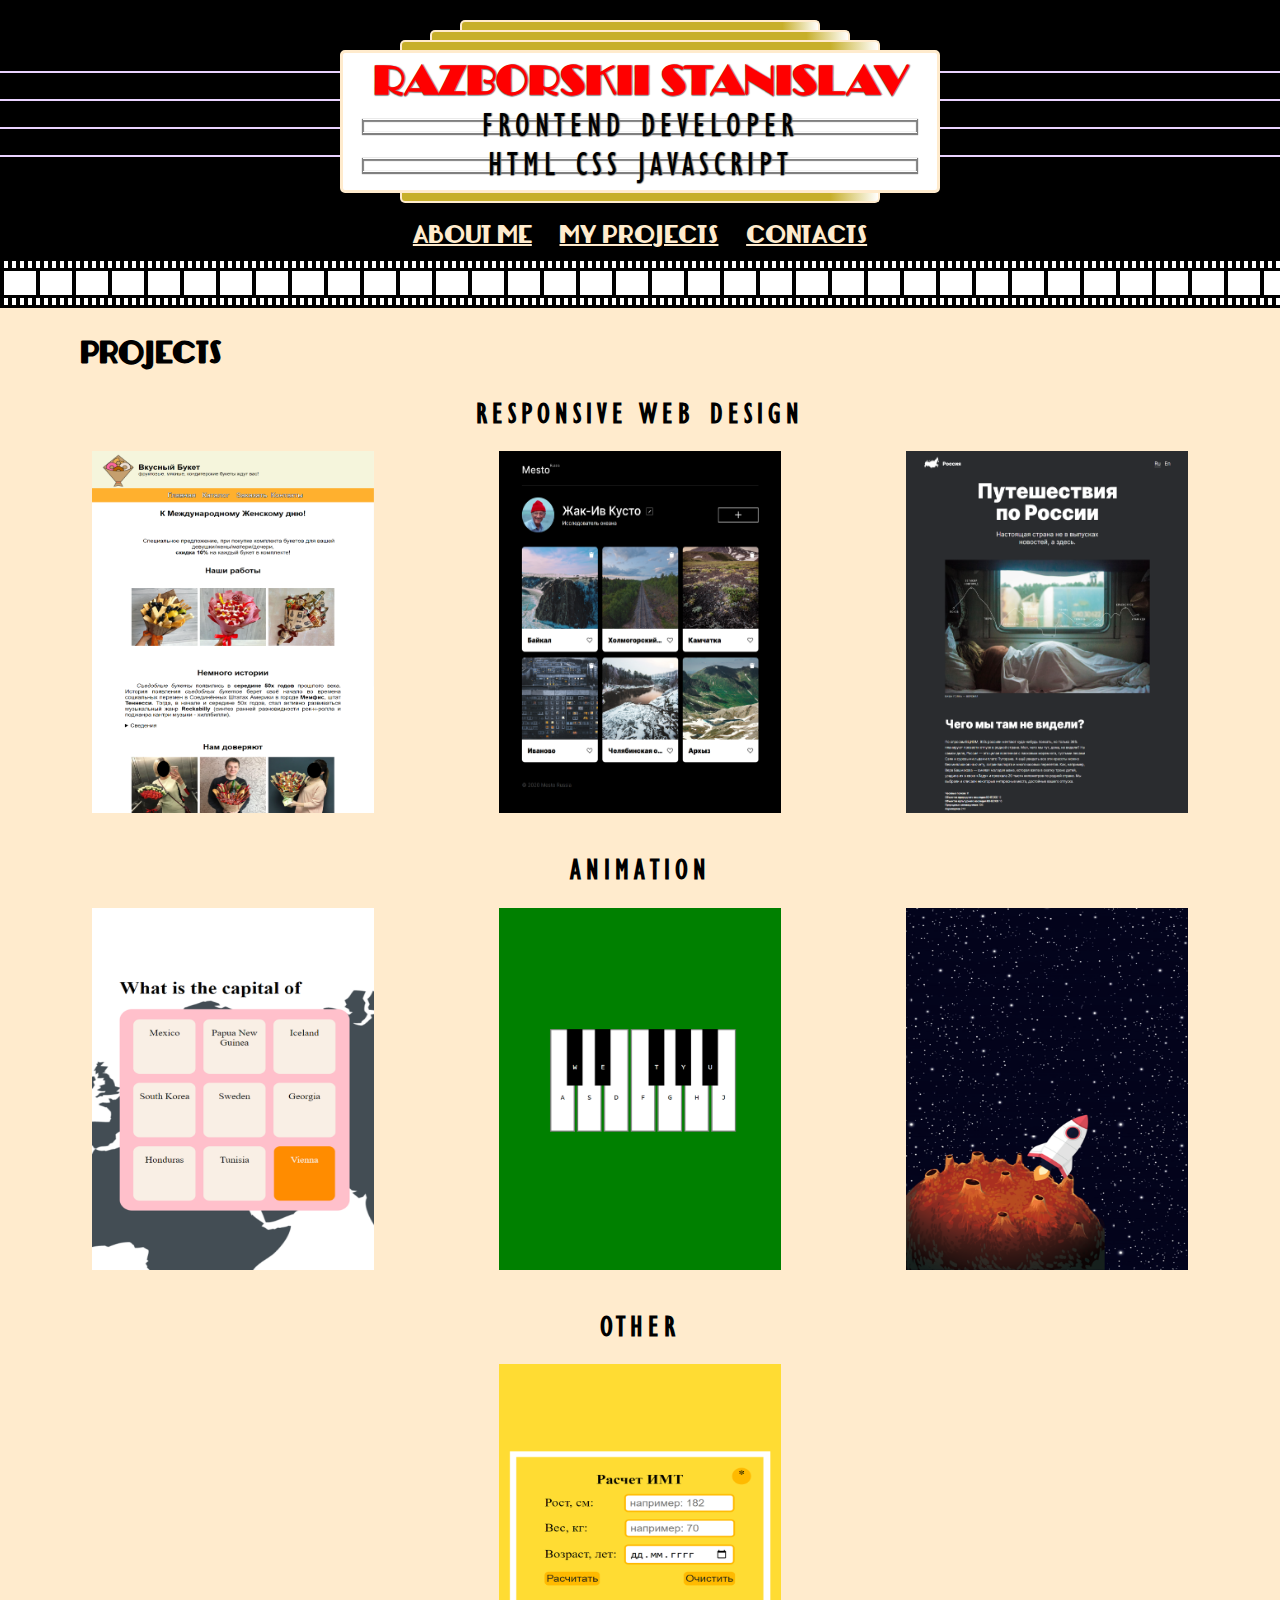
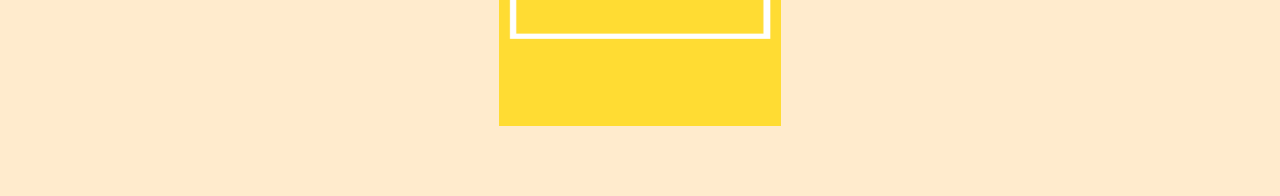
<file: index.html>
<!DOCTYPE html>
<html lang="en">
<head>
  <meta charset="UTF-8">
  <meta name="viewport" content="width=device-width, initial-scale=1.0">
  <meta name="description" content="Site-portfolio of web-developer">
  <meta name="keywords" content="frontend, html, css, javascript, git">
  <meta name="author" content="Razborskii Stanislav">
  <title>Portfolio</title>
  <link rel="icon" href="./images/favicon-250x250.png">
  <link rel="stylesheet" href="index.css">
</head>
<body class="page">
  <div class="container">
    <header class="header">
      <div class="header__row">
        <div class="header__neon-container">
          <div class="header__neon"></div>
          <div class="header__neon"></div>
          <div class="header__neon"></div>
          <div class="header__neon"></div>
        </div>
        <div class="logo">
          <div class="logo__deck logo__deck_s"></div>
          <div class="logo__deck logo__deck_m"></div>
          <div class="logo__deck logo__deck_l"></div>
          <div class="logo__main">
            <h1 class="logo__title">razborskii stanislav</h1>
            <p class="logo__subtitle">frontend developer</p>
            <p class="logo__subtitle">html css javascript</p>
          </div>
          <div class="logo__deck logo__deck_ll"></div>
        </div>
        <div class="header__neon-container">
          <div class="header__neon"></div>
          <div class="header__neon"></div>
          <div class="header__neon"></div>
          <div class="header__neon"></div>
        </div>
      </div>
        <nav class="header__nav">
          <ul class="header__nav-list">
            <li class="header__nav-list_item">
              <a href="#" class="header__nav-link">about me</a>
            </li>
            <li class="header__nav-list_item">
              <a href="content__title_projects" class="header__nav-link">my projects</a>
            </li>
            <li class="header__nav-list_item">
              <a href="#" class="header__nav-link">contacts</a>
            </li>
          </ul>
        </nav>
    </header>
    <main>
    <div class="lights"></div>
    <div class="filmstrip">
      <div class="filmstrip__perforation"></div>
      <div class="filmstrip__frame lights3"></div>
      <div class="filmstrip__perforation lights2"></div>
    </div>
    <div class="content">
      <h2 id="content__title_projects" class="content__title">projects</h2>
      <ul class="projects">
        <h3 class="projects__sections-title">responsive web design</h3>
        <li class="projects__sections">

          <ul class="projects__articles articles">
            <li class="articles__article">
              <a class="articles__link"
                  href="https://salatsr.github.io/vkusnii-buket/index.html"
                  title="Delicious Bouquet">
                <div class="articles__overlay">
                  <h4 class="articles__article-title">Delicious Bouquet</h4>
                </div>
                <img src="./images/img-delicious-bouquet.png"
                      alt="Preview of the main page of the site 'Delicious Bouquet'"
                      class="articles__article-cover">
              </a>
            </li>
            <li class="articles__article">
              <a class="articles__link"
                  href="https://salatsr.github.io/mesto/index.html"
                  title="Mesto Russia">
                <div class="articles__overlay">
                  <h4 class="articles__article-title">Mesto Russia</h4>
                </div>
                <img src="./images/img-mesto-russia.png"
                      alt="Preview of the main page of the site 'Mesto Russia'"
                      class="articles__article-cover">
              </a>
            </li>
            <li class="articles__article">
              <a class="articles__link"
                  href="https://salatsr.github.io/russian-travel/"
                  title="Traveling in Russia">
                <div class="articles__overlay">
                  <h4 class="articles__article-title">Traveling in Russia</h4>
                </div>
                <img src="./images/img-traveling-in-russia.png"
                      alt="Preview of the main page of the site 'Traveling in Russia'"
                      class="articles__article-cover">
              </a>
            </li>
          </ul>

        </li>
        <h3 class="projects__sections-title">animation</h3>
        <li class="projects__sections">

          <ul class="projects__articles articles">
            <li class="articles__article">
              <a class="articles__link"
                  href="https://salatsr.github.io/hyperskill-intro-to-github/"
                  title="Animation">
                  <div class="articles__overlay">
                    <h4 class="articles__article-title">Capitals of the World</h4>
                  </div>
                  <img src="./images/img-cards.png"
                        alt="Preview of the main page of the site 'Capitals of the World'"
                        class="articles__article-cover">
              </a>
            </li>
            <li class="articles__article">
              <a class="articles__link"
                  href="https://salatsr.github.io/hyperskill-intro-to-github-3/"
                  title="Piano">
                  <div class="articles__overlay">
                    <h4 class="articles__article-title">Piano</h4>
                  </div>
                  <img src="./images/img-piano.png"
                        alt="Preview of the main page of the site 'Piano'"
                        class="articles__article-cover">
              </a>
            </li>
            <li class="articles__article">
              <a class="articles__link"
                  href="https://salatsr.github.io/hyperskill-intro-to-github-4/"
                  title="Animation">
                  <div class="articles__overlay">
                    <h4 class="articles__article-title">Rocket launch,
                      <span class="project__list-link_pass">password TrustNo1</span></h4>
                  </div>
                  <img src="./images/img-rocket-launch.png"
                        alt="Preview of the main page of the site 'Rocket launch'"
                        class="articles__article-cover">
              </a>
            </li>
          </ul>

        </li>
        <h3 class="projects__sections-title">other</h3>
        <li class="projects__sections">

          <ul class="projects__articles articles">
            <li class="articles__article">
              <a class="articles__link"
                  href="body-mass-index/index.html"
                  title="body mass index (BMI)">
                <div class="articles__overlay">
                  <h4 class="articles__article-title">Body Mass Index (BMI)</h4>
                </div>
                <img src="./images/img-body-mass-index.png"
                      alt="Preview of the main page of the site 'Body Mass Index'"
                      class="articles__article-cover">
              </a>
            </li>
          </ul>

        </li>

      </ul>
    </div>
    </main>
    <footer>

    </footer>
  </div>
</body>
</html>
</file>
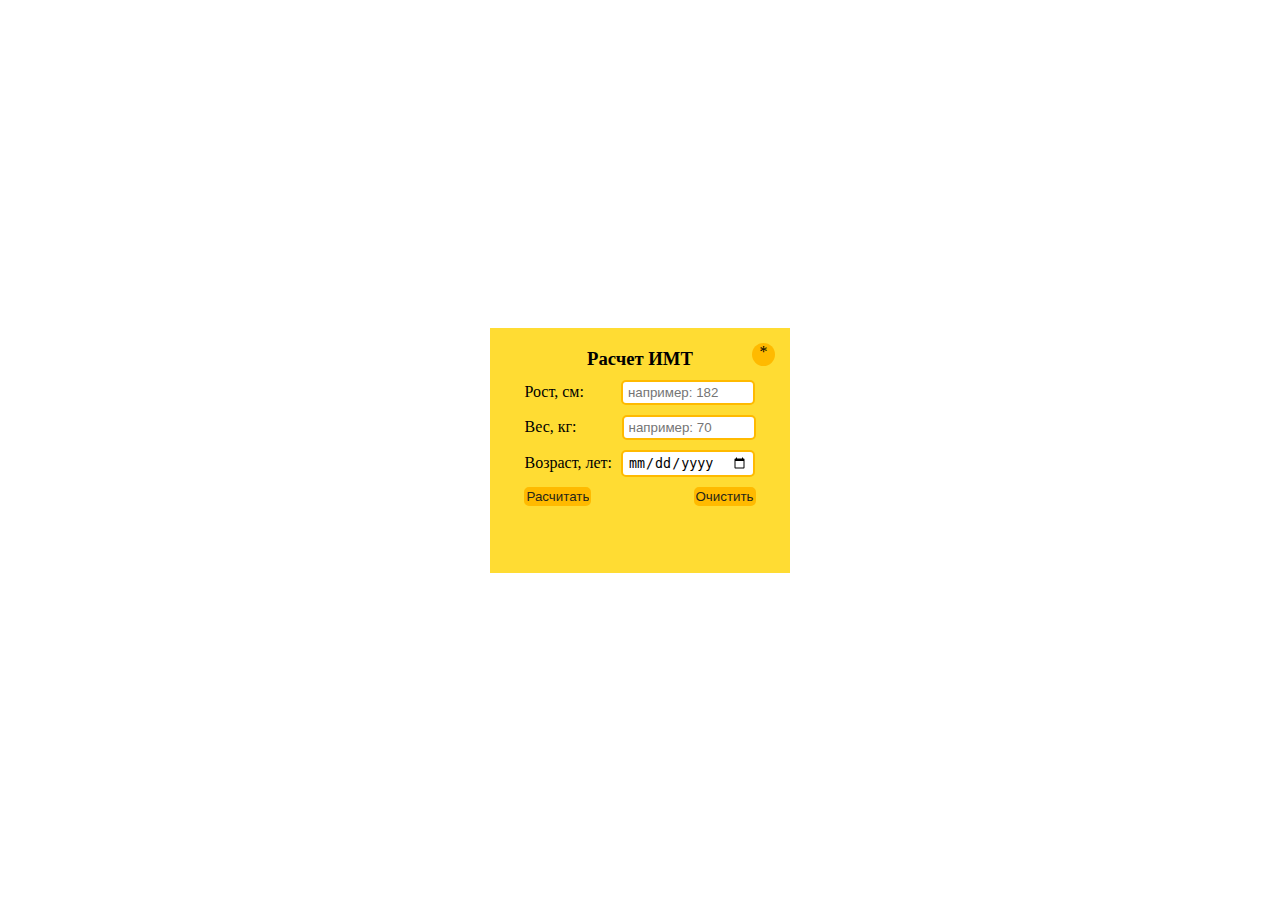
<file: body-mass-index/index.html>
﻿<!DOCTYPE html>
<html>
<head>
	<meta charset="UTF-8">
  	<meta name="viewport" content="width=device-width, initial-scale=1.0">
	<title>Counter</title>
	<link rel="stylesheet" href="style.css">
</head>
<body class="page">
<div class="container">
  <div class="counter">
		<div id="counter__reference-id" class="counter__reference">*</div>
		<span id="counter__reference-text-id" class="counter__reference-text">Расчет выполнен по формуле Кетле</span>
		<h1 class="counter__title">Расчет ИМТ</h1>
		<form id="counter__form_id" class="counter__form">
			
			<article class="counter__article">
				<label class="counter__label counter__label_data_height" for="input_data_height">Рост, см:</label>
				<input id="input_height" class="counter__input counter__input_data_height"
					type="number"
					name="height"
					placeholder="например: 182">
			</article>
			<span id="counter__message_height-id" class="counter__message counter__message_height">Введите значение от 145 до 300</span>
		
			<article class="counter__article">
				<label class="counter__label counter__label_data_weight" for="input_data_weight">Вес, кг:</label>
				<input id="input_weight" class="counter__input counter__input_data_weight"
					type="number"
					name="weight"
					placeholder="например: 70">
			</article>
			<span id="counter__message_weight-id" class="counter__message counter__message_weight">Введите значение от 45 до 300</span>
		
			<article class="counter__article">
				<label class="counter__label counter__label_data_age" for="input_data_age">Возраст, лет:</label>
				<input id="input_age" class="counter__input counter__input_data_age"
					type="date"
					name="age"
					placeholder="например: 30">
			</article>
			
			<div class="counter__botton-container">
				<input id="counter__submit" class="counter__button" type="button" value="Расчитать">
				<input id="counter__clear" class="counter__button" type="button" value="Очистить">
			</div>
		</form>
		
		<p id="counter__message_id" class="counter__subtitle counter__subtitle_message"></p>
		<p id="counter__answer_id" class="counter__subtitle counter__subtitle_answer"></p>
  </div>
</div>
</body>

	<script src="main.js"></script>
</html>
</file>
<file: body-mass-index/style.css>
﻿.page {
	margin: 0;
	padding: 0;
}

.container {
	display: flex;
	align-items: center;
	justify-content: center;
	height: 100vh;
	width: 100vw;
}

.counter {
	background-color: #ffdc33;
	display: flex;
	flex-wrap: wrap;
	flex-direction: column;
	align-items: center;
	justify-content: flex-start;
	margin: 0 auto;
	padding: 20px 0 0;
	position: relative;
	min-height: 225px;
	width: 300px;
}

.counter__input {
	border: 2px solid #ffba00;
	border-radius: 5px;
	padding: 3px 5px;
}

.counter__input:focus {
	outline: none;
}

/* reference */

.counter__reference {
	display: flex;
	justify-content: center;
	background-color: #ffba00;
	border-radius: 50%;
	position: absolute;
	top: 15px;
	right: 15px;
	height: 23px;
	width: 23px;
	cursor: pointer;
}

.counter__reference:hover {
	background-color: rgba(255, 186, 0, 0.6);
}

.counter__reference-text {
	font-size: 10pt;
	visibility: hidden;
	/* background-color: #FFBA00; */
	/* border: 2px solid #7696a1; */
	background-color: #FFBA00;
	border: 2px solid #ffdc33;
	border-radius: 3px;
	position: absolute;
	top: 42px;
	right: 14px;
	padding: 8px 15px;
	margin: 0;
}

/* reference end */

.counter__title {
	font-size: 14pt;
	margin: 0 0 10px;
	padding: 0;
}

/*		FORM start		*/

.counter__form {
	margin: 0;
	padding: 0;
}

.counter__article {
	margin: 0 0 10px;
	padding: 0;
}

.counter__input {
	width: 120px;
}

/* label */

.counter__label {
	margin: 0;
	padding: 0;
}

.counter__label_data_height {
	margin-right: 33px;
}

.counter__label_data_weight {
	margin-right: 41px;
}

.counter__label_data_age {
	margin-right: 5px;
}

/* label end */

/* counter__message */

.counter__message {
	font-size: 10pt;
	background-color: #ffba00;
	border: 2px solid #ffdc33;
	border-radius: 3px;
	position: absolute;
	padding: 8px 15px;
	margin: 0;
	z-index: 1;
}

.counter__message::before {
	content: '';
	position: absolute;
	border: 3px solid;
	border-top-color: transparent;
	border-left-color: transparent;
	border-right-color: transparent;
	border-bottom-color: #ffba00;
	bottom: 100%;
	right: 30%;
	height: 0;
	width: 0;
}

.counter__message_height {
	visibility: hidden;
	top: 78px;
	right: 14px;
}

.counter__message_weight {
	visibility: hidden;
	top: 113px;
	right: 14px;
}

/* counter__message end */

/* bottons */

.counter__botton-container {
	display: flex;
	justify-content: space-between;
}

.counter__button {
	background-color: #ffba00;
	border-radius: 5px;
	border: 2px solid #ffba00;
	color: #27261a;
	cursor: pointer;
	margin: 0;
	padding: 0;
}

.counter__button:hover {
	background-color: rgba(255, 186, 0, 0.6);
	border: 2px solid #ffba00;
}

.counter__button_deactivate {
	background-color: #ffd668;
	border: 2px solid #fcce52;
	color: #a2a2a2;
}
.counter__button_deactivate:hover {
	background-color: #ffd668;
	border: 2px solid #fcce52;
	color: #a2a2a2;
}


/* bottons end */

/*		FORM END		*/

.counter__subtitle {
	margin: 10px 0 0;
	padding: 0;
}
</file>
<file: index.css>
@import url(./vendor/normalize.css);
@import url(./fonts/fonts.css);

@import url(./blocks/page/page.css);
@import url(./blocks/container/container.css);
@import url(./blocks/logo/logo.css);
@import url(./blocks/header/header.css);
@import url(./blocks/header/__row/header__row.css);
@import url(./blocks/header/__neon-container/header__neon-container.css);
@import url(./blocks/header/__neon/header__neon.css);
@import url(./blocks/logo/logo.css);
@import url(./blocks/logo/__deck/logo__deck.css);
@import url(./blocks/logo/__deck/logo__deck_s.css);
@import url(./blocks/logo/__deck/logo__deck_m.css);
@import url(./blocks/logo/__deck/logo__deck_l.css);
@import url(./blocks/logo/__deck/logo__deck_ll.css);
@import url(./blocks/logo/__main/logo__main.css);
@import url(./blocks/logo/__title/logo__title.css);
@import url(./blocks/logo/__subtitle/logo__subtitle.css);
@import url(./blocks/header/__nav/header__nav.css);
@import url(./blocks/header/__nav-list/header__nav-list.css);
@import url(./blocks/header/__nav-link/header__nav-link.css);

@import url(./blocks/filmstrip/filmstrip.css);
@import url(./blocks/filmstrip/__perforation/filmstrip__perforation.css);
@import url(./blocks/filmstrip/__frame/filmstrip__frame.css);

@import url(./blocks/content/content.css);
@import url(./blocks/content/__title/content__title.css);

@import url(./blocks/projects/projects.css);
@import url(./blocks/projects/__sections-title/projects__sections-title.css);
@import url(./blocks/projects/__sections/projects__sections.css);

@import url(./blocks/articles/articles.css);
@import url(./blocks/articles/__link/articles__link.css);
@import url(./blocks/articles/__article/articles__article.css);
@import url(./blocks/articles/__overlay/articles__overlay.css);
@import url(./blocks/articles/__article-cover/articles__article-cover.css);
@import url(./blocks/articles/__article-title/articles__article-title.css);
</file>
